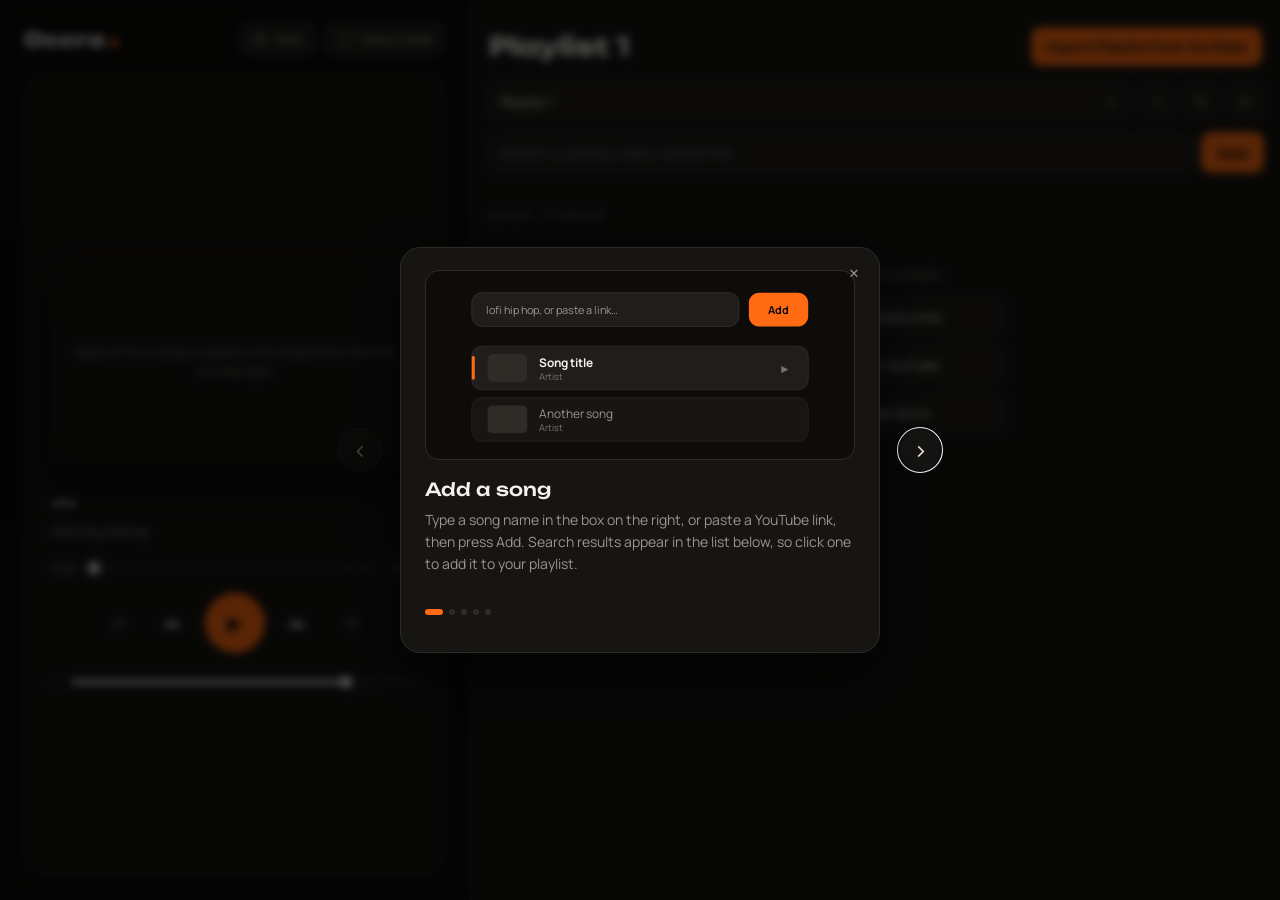
<file: site/index.html>
<!doctype html>
<html lang="en">
<head>
<meta charset="utf-8">
<meta name="viewport" content="width=device-width,initial-scale=1">
<title>Occra</title>
<link rel="icon" type="image/png" href="assets/occra-logo.png">
<link rel="apple-touch-icon" href="assets/occra-logo.png">
<meta name="theme-color" content="#0d0c0b">
<link rel="preconnect" href="https://fonts.googleapis.com">
<link rel="preconnect" href="https://fonts.gstatic.com" crossorigin>
<link href="https://fonts.googleapis.com/css2?family=Unbounded:wght@500;700&family=Manrope:wght@400;500;700&display=swap" rel="stylesheet">
<link rel="stylesheet" href="style.css">
<script src="https://accounts.google.com/gsi/client" async defer></script>
</head>
<body>
<div class="main">
  <div class="top"><div class="brand">Occra<i></i></div><div class="tops"><button class="tg" id="hb" title="How to use Occra (?)"><svg viewBox="0 0 24 24" width="15" height="15" fill="none" stroke="currentColor" stroke-width="2" stroke-linecap="round" stroke-linejoin="round"><circle cx="12" cy="12" r="9"/><path d="M9.5 9.6a2.5 2.5 0 1 1 3.5 2.3c-.7.4-1 .9-1 1.7M12 17h.01"/></svg><span>Help</span></button><button class="tg" id="vm" title="Toggle video mode (V)"><svg viewBox="0 0 24 24" width="15" height="15" fill="none" stroke="currentColor" stroke-width="2" stroke-linecap="round" stroke-linejoin="round"><path d="M4 9V4h5M20 9V4h-5M4 15v5h5M20 15v5h-5"/></svg><span>Video mode</span></button></div></div>
  <div class="center">
    <div class="stage"><div id="yt"></div><div class="empty" id="empty">Search for a song or paste a YouTube link in the list on the right</div></div>
    <div class="bar"><span id="cur">0:00</span><input type="range" id="seek" min="0" max="1000" value="0"><span id="dur">0:00</span></div>
    <div class="side">
      <div class="title" id="title">—</div>
      <div class="sub" id="sub">Nothing playing</div>
      <div class="ctl">
        <button id="shuf" class="sm" title="Shuffle">⇄</button>
        <button id="prev" title="Previous">⏮</button>
        <button id="pp" class="play" title="Play / Pause">▶</button>
        <button id="next" title="Next">⏭</button>
        <button id="rep" class="sm" title="Repeat">⟳</button>
      </div>
      <div class="vrow"><span>♪</span><input type="range" class="vol" id="vol" min="0" max="100" value="80" title="Volume"></div>
    </div>
  </div>
</div>
<aside>
  <div class="ph"><input id="plname" class="plname" spellcheck="false" title="Click to rename playlist"><button id="mine" class="imp">Import Playlist from YouTube</button></div>
  <div class="pl">
    <div class="dd" id="dd"><button class="ddb" id="ddb" aria-haspopup="listbox" aria-expanded="false"><span class="ddt" id="ddt"></span><svg viewBox="0 0 24 24" width="16" height="16" fill="none" stroke="currentColor" stroke-width="2" stroke-linecap="round" stroke-linejoin="round"><path d="M6 9l6 6 6-6"/></svg></button><div class="ddm" id="ddm" role="listbox" hidden></div></div>
    <button class="ib" id="nl" title="New playlist">+</button>
    <button class="ib" id="rn" title="Rename">✎</button>
    <button class="ib" id="dl" title="Delete playlist">✕</button>
  </div>
  <div class="add"><input type="text" id="url" placeholder="Search, or paste a video / playlist link" autocomplete="off" aria-autocomplete="list" aria-controls="sug"><button id="go">Add</button><div class="sug" id="sug" role="listbox" hidden></div></div>
  <div class="msg"><span id="msg"></span><a id="back" style="display:none">← Back</a></div>
  <div class="hd" id="hd"></div>
  <ul id="list"></ul>
</aside>
<div class="modal" id="modal" hidden><div class="mbox" role="dialog" aria-modal="true" aria-labelledby="mTitle"><h3 id="mTitle"></h3><p id="mText"></p><input type="text" id="mInput" spellcheck="false" maxlength="60"><div class="mbtn"><button class="mc" id="mCancel">Cancel</button><button class="mo" id="mOk">OK</button></div></div></div>
<div class="help" id="help" hidden>
  <button class="hnav" id="hPrev" aria-label="Previous tip">‹</button>
  <div class="hbox" role="dialog" aria-modal="true" aria-labelledby="hTitle">
    <button class="hx" id="hClose" aria-label="Close">✕</button>
    <div class="hill" id="hIll"></div>
    <h3 id="hTitle"></h3>
    <p id="hText"></p>
    <div class="hnote" id="hNote"></div>
    <div class="hfoot"><div class="hdots" id="hDots"></div><button class="hdone" id="hDone" hidden>Got it</button></div>
  </div>
  <button class="hnav" id="hNext" aria-label="Next tip">›</button>
</div>
<script src="config.js"></script>
<script src="app.js"></script>
</body>
</html>
</file>
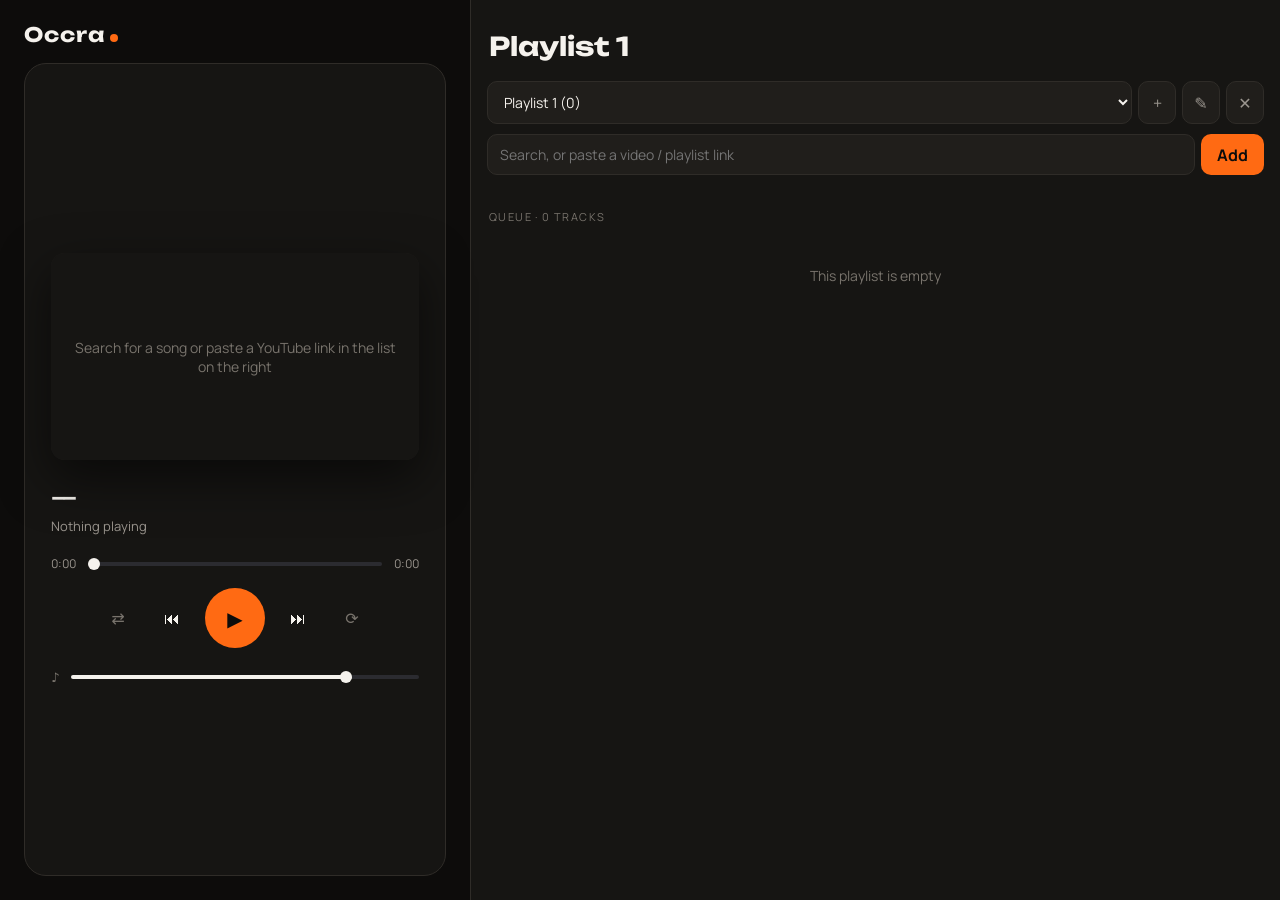
<file: site/index.html.html>
<!doctype html>
<html lang="en">
<head>
<meta charset="utf-8">
<meta name="viewport" content="width=device-width,initial-scale=1">
<title>Occra</title>
<link rel="preconnect" href="https://fonts.googleapis.com">
<link rel="preconnect" href="https://fonts.gstatic.com" crossorigin>
<link href="https://fonts.googleapis.com/css2?family=Unbounded:wght@500;700&family=Manrope:wght@400;500;700&display=swap" rel="stylesheet">
<link rel="stylesheet" href="style.css">
</head>
<body>
<div class="main">
  <div class="top"><div class="brand">Occra<i></i></div></div>
  <div class="center">
    <div class="stage"><div id="yt"></div><div class="empty" id="empty">Search for a song or paste a YouTube link in the list on the right</div></div>
    <div class="title" id="title">—</div>
    <div class="sub" id="sub">Nothing playing</div>
    <div class="bar"><span id="cur">0:00</span><input type="range" id="seek" min="0" max="1000" value="0"><span id="dur">0:00</span></div>
    <div class="ctl">
      <button id="shuf" class="sm" title="Shuffle">⇄</button>
      <button id="prev" title="Previous">⏮</button>
      <button id="pp" class="play" title="Play / Pause">▶</button>
      <button id="next" title="Next">⏭</button>
      <button id="rep" class="sm" title="Repeat">⟳</button>
    </div>
    <div class="vrow"><span>♪</span><input type="range" class="vol" id="vol" min="0" max="100" value="80" title="Volume"></div>
  </div>
</div>
<aside>
  <div class="ph"><input id="plname" class="plname" spellcheck="false" title="Click to rename playlist"></div>
  <div class="pl">
    <select id="sel"></select>
    <button class="ib" id="nl" title="New playlist">+</button>
    <button class="ib" id="rn" title="Rename">✎</button>
    <button class="ib" id="dl" title="Delete playlist">✕</button>
  </div>
  <div class="add"><input type="text" id="url" placeholder="Search, or paste a video / playlist link"><button id="go">Add</button></div>
  <div class="msg"><span id="msg"></span><a id="back" style="display:none">← Back</a></div>
  <div class="hd" id="hd"></div>
  <ul id="list"></ul>
</aside>
<script>
(function(){
var $=function(i){return document.getElementById(i)};
var API='https://YOUR-WORKER.workers.dev'; // <- paste your deployed Worker URL here
var S={lists:[{id:'l1',name:'Playlist 1',q:[],cur:-1}],active:'l1'};
try{var s=JSON.parse(localStorage.getItem('occra_v1')||'null');if(s&&s.lists&&s.lists.length)S=s}catch(e){}
S.lists.forEach(function(l){l.name=l.name.replace(/^Danh sách /,'Playlist ');l.q.forEach(function(it){if(it.title&&it.title.indexOf('Đang tải')===0)it.title='Loading title…'})});
var shuffle=false,repeat=false,player=null,ready=false,dragFrom=-1,results=null;
function save(){try{localStorage.setItem('occra_v1',JSON.stringify(S))}catch(e){}}
function L(){return S.lists.filter(function(l){return l.id===S.active})[0]||S.lists[0]}
function fmt(t){t=Math.floor(t||0);return Math.floor(t/60)+':'+('0'+t%60).slice(-2)}
function msg(t){$('msg').textContent=t;if(t)setTimeout(function(){if($('msg').textContent===t)$('msg').textContent=''},4000)}
function fill(el,p){el.style.setProperty('--p',p+'%')}
function parseId(s){var m=s.match(/(?:v=|youtu\.be\/|embed\/|shorts\/|live\/)([\w-]{11})/);if(m)return m[1];return /^[\w-]{11}$/.test(s)?s:null}
function api(path,params){
  if(API.indexOf('YOUR-WORKER')>-1){msg('Set API in occra.html to your Worker URL first');return Promise.reject()}
  var qs=Object.keys(params).filter(function(k){return params[k]}).map(function(k){return k+'='+encodeURIComponent(params[k])}).join('&');
  return fetch(API+'/'+path+'?'+qs).then(function(r){return r.json()}).then(function(d){
    if(d.error){msg('API error: '+(d.error.message||'').slice(0,80));throw 0}return d}).catch(function(e){if(e)msg('Cannot reach the server');throw 0});
}

/* ---- adding ---- */
function addItems(arr){
  var l=L(),first=l.q.length;
  arr.forEach(function(x){l.q.push(x)});
  if(l.cur<0&&ready&&arr.length)play(first);
  save();render();
}
function addIds(ids){
  var items=ids.map(function(id){
    var it={id:id,title:'Loading title…',by:''};
    fetch('https://noembed.com/json?url='+encodeURIComponent('https://www.youtube.com/watch?v='+id)).then(function(r){return r.json()})
      .then(function(d){it.title=d.title||('Video '+id);it.by=d.author_name||'';save();render()}).catch(function(){it.title='Video '+id;render()});
    return it});
  addItems(items);
}
function importPlaylist(pid,tok,acc){
  acc=acc||[];msg('Importing playlist…');
  api('playlist',{id:pid,pageToken:tok}).then(function(d){
    d.items.forEach(function(x){acc.push(x)});
    if(d.next&&acc.length<300)importPlaylist(pid,d.next,acc);
    else{addItems(acc);msg('Added '+acc.length+' tracks from playlist')}
  }).catch(function(){});
}
function search(qs){
  msg('Searching…');
  api('search',{q:qs}).then(function(d){results=d.items;msg('');render()}).catch(function(){});
}
function submit(){
  var v=$('url').value.trim();if(!v)return;
  var lm=v.match(/[?&]list=([\w-]+)/);
  if(lm&&!/^RD/.test(lm[1])){importPlaylist(lm[1]);$('url').value='';return}
  var toks=v.split(/[\s,]+/).filter(Boolean),ids=toks.map(parseId);
  if(ids.every(Boolean)){results=null;addIds(ids);$('url').value='';return}
  results=null;search(v);
}

/* ---- render ---- */
function render(){
  var l=L(),sel=$('sel');
  if(document.activeElement!==$('plname'))$('plname').value=l.name;
  sel.innerHTML='';S.lists.forEach(function(x){var o=document.createElement('option');o.value=x.id;o.textContent=x.name+' ('+x.q.length+')';if(x.id===l.id)o.selected=true;sel.appendChild(o)});
  var ul=$('list');ul.innerHTML='';
  var src=results||l.q;
  $('hd').textContent=results?'Search results':'Queue · '+l.q.length+(l.q.length===1?' track':' tracks');
  $('back').style.display=results?'inline':'none';
  if(!src.length){var h=document.createElement('div');h.className='hint';h.textContent=results?'No results':'This playlist is empty';ul.appendChild(h)}
  src.forEach(function(it,i){
    var li=document.createElement('li'),isCur=!results&&i===l.cur;if(isCur)li.className='cur';
    var im=document.createElement('img');im.src='https://i.ytimg.com/vi/'+it.id+'/default.jpg';im.alt='';
    var tx=document.createElement('span');tx.className='tx';
    var t=document.createElement('span');t.className='t';t.textContent=it.title;
    var by=document.createElement('span');by.className='by';by.textContent=it.by||'';
    tx.append(t,by);
    if(results){
      var b=document.createElement('button');b.textContent='+';b.className='ib';b.style.cssText='width:30px;height:30px;flex:none';
      li.append(im,tx,b);
      li.onclick=function(){addItems([{id:it.id,title:it.title,by:it.by}]);msg('Added: '+it.title.slice(0,40))};
    }else{
      var g=document.createElement('span');g.className='grip';g.textContent='⠿';
      var n=document.createElement('span');n.className='n';n.textContent=isCur?'▶':i+1;
      var a=document.createElement('span');a.className='acts';
      [['▲',function(){move(i,i-1)}],['▼',function(){move(i,i+1)}],['✕',function(){del(i)}]].forEach(function(b){
        var x=document.createElement('button');x.textContent=b[0];x.onclick=function(e){e.stopPropagation();b[1]()};a.appendChild(x)});
      li.append(g,n,im,tx,a);li.draggable=true;
      li.onclick=function(){play(i)};
      li.ondragstart=function(e){dragFrom=i;li.classList.add('drag');e.dataTransfer.effectAllowed='move';try{e.dataTransfer.setData('text/plain',''+i)}catch(x){}};
      li.ondragend=function(){dragFrom=-1;render()};
      li.ondragover=function(e){e.preventDefault();li.classList.add('over')};
      li.ondragleave=function(){li.classList.remove('over')};
      li.ondrop=function(e){e.preventDefault();if(dragFrom>-1)move(dragFrom,i)};
    }
    ul.appendChild(li);
  });
  var c=ul.querySelector('.cur');if(c)c.scrollIntoView({block:'nearest',behavior:'smooth'});
  var it=l.q[l.cur];
  $('title').textContent=it?it.title:'—';
  $('sub').textContent=it?(it.by||'YouTube'):'Nothing playing';
  $('empty').style.display=it?'none':'grid';
}
function move(a,b){var l=L();if(b<0||b>=l.q.length||a===b)return;var ci=l.q[l.cur],x=l.q.splice(a,1)[0];l.q.splice(b,0,x);l.cur=ci?l.q.indexOf(ci):-1;save();render()}
function del(i){
  var l=L(),was=i===l.cur;l.q.splice(i,1);
  if(was){l.cur=-1;if(l.q.length)play(Math.min(i,l.q.length-1));else if(ready)player.stopVideo()}
  else if(i<l.cur)l.cur--;
  save();render();
}

/* ---- player ---- */
window.onYouTubeIframeAPIReady=function(){
  player=new YT.Player('yt',{width:'100%',height:'100%',playerVars:{playsinline:1,rel:0,modestbranding:1,controls:0,disablekb:1},
    events:{onReady:function(){ready=true;player.setVolume($('vol').value);var l=L();if(l.cur>=0&&l.q[l.cur])player.cueVideoById(l.q[l.cur].id);render()},
      onStateChange:onState,onError:function(){msg('This video can\'t be played, skipped');next(true)}}});
};
var tag=document.createElement('script');tag.src='https://www.youtube.com/iframe_api';document.head.appendChild(tag);
function play(i){var l=L();if(i<0||i>=l.q.length)return;l.cur=i;save();render();if(ready)player.loadVideoById(l.q[i].id)}
var msSet=false;
function mediaSession(it){
  if(!('mediaSession' in navigator))return;
  navigator.mediaSession.metadata=new MediaMetadata({title:it.title,artist:it.by||'YouTube',album:'Occra',artwork:[{src:'https://i.ytimg.com/vi/'+it.id+'/hqdefault.jpg',sizes:'480x360',type:'image/jpeg'}]});
  if(msSet)return;msSet=true;
  [['play',function(){player.playVideo()}],['pause',function(){player.pauseVideo()}],['nexttrack',next],['previoustrack',prev]].forEach(function(h){try{navigator.mediaSession.setActionHandler(h[0],h[1])}catch(e){}});
}
function next(){
  var l=L(),n;if(!l.q.length)return;
  if(shuffle&&l.q.length>1){do{n=Math.floor(Math.random()*l.q.length)}while(n===l.cur)}
  else{n=l.cur+1;if(n>=l.q.length){if(repeat)n=0;else return}}
  play(n);
}
function prev(){var l=L();if(player&&player.getCurrentTime()>3){player.seekTo(0);return}play(l.cur>0?l.cur-1:(repeat?l.q.length-1:0))}
function onState(e){
  var l=L(),it=l.q[l.cur];
  $('pp').textContent=e.data===1?'⏸':'▶';
  if(e.data===1&&it)mediaSession(it);
  if(e.data===1&&it){var d=player.getVideoData();
    if(d.title&&(!it.by||it.title.indexOf('Loading')===0||it.title.indexOf('Video ')===0)){it.title=d.title;it.by=d.author||it.by;save();render()}}
  if(e.data===0){if(repeat&&l.q.length===1){player.seekTo(0);player.playVideo()}else next()}
}
setInterval(function(){
  if(!ready||!player.getDuration)return;
  var d=player.getDuration(),c=player.getCurrentTime(),sk=$('seek');
  if(d&&!sk.dataset.drag){sk.value=c/d*1000;fill(sk,c/d*100)}
  $('cur').textContent=fmt(c);$('dur').textContent=fmt(d);
},500);

/* ---- UI ---- */
$('go').onclick=submit;
$('url').onkeydown=function(e){if(e.key==='Enter')submit()};
$('back').onclick=function(){results=null;render()};
$('pp').onclick=function(){if(!ready)return;var l=L();if(l.cur<0&&l.q.length){play(0);return}player.getPlayerState()===1?player.pauseVideo():player.playVideo()};
$('next').onclick=next;$('prev').onclick=prev;
$('shuf').onclick=function(){shuffle=!shuffle;this.classList.toggle('on',shuffle)};
$('rep').onclick=function(){repeat=!repeat;this.classList.toggle('on',repeat)};
var vol=$('vol');fill(vol,80);
vol.oninput=function(){fill(vol,this.value);ready&&player.setVolume(this.value)};
var sk=$('seek');
sk.onmousedown=sk.ontouchstart=function(){this.dataset.drag=1};
sk.oninput=function(){fill(sk,this.value/10)};
sk.onchange=function(){delete this.dataset.drag;if(ready)player.seekTo(player.getDuration()*this.value/1000,true)};
$('sel').onchange=function(){S.active=this.value;results=null;var l=L();save();render();if(ready){if(l.cur>=0&&l.q[l.cur])player.cueVideoById(l.q[l.cur].id);else player.stopVideo()}};
$('nl').onclick=function(){var n=prompt('New playlist name:');if(!n||!n.trim())return;var id='l'+Date.now();S.lists.push({id:id,name:n.trim(),q:[],cur:-1});S.active=id;results=null;save();render();if(ready)player.stopVideo()};
$('rn').onclick=function(){var e=$('plname');e.focus();e.select()};
$('plname').onkeydown=function(e){if(e.key==='Enter')this.blur();if(e.key==='Escape'){this.value=L().name;this.blur()}};
$('plname').onblur=function(){var n=this.value.trim();if(n)L().name=n;this.value=L().name;save();render()};
$('dl').onclick=function(){
  if(S.lists.length<2){msg('You need at least one playlist');return}
  if(!confirm('Delete playlist "'+L().name+'"?'))return;
  S.lists=S.lists.filter(function(x){return x.id!==S.active});S.active=S.lists[0].id;results=null;save();render();
  var l=L();if(ready){if(l.cur>=0&&l.q[l.cur])player.cueVideoById(l.q[l.cur].id);else player.stopVideo()}
};
document.addEventListener('keydown',function(e){if(e.target.tagName==='INPUT'||e.target.tagName==='SELECT')return;if(e.code==='Space'){e.preventDefault();$('pp').click()}});
render();
})();
</script>
</body>
</html>
</file>
<file: site/style.css>
:root{--o:#ff6a13;--o-hi:#ff8238;--o-lo:#e85d10;--o-soft:rgba(255,106,19,.10);--bg:#0d0c0b;--p1:#161513;--p2:#201e1b;--ln:#2f2c28;--w:#f5f2ed;--txt:#d9d4cc;--mu:#9a958e;--mu2:#78736c}
*{box-sizing:border-box}
html,body{height:100%;margin:0}
body{font-family:Manrope,system-ui,sans-serif;background:var(--bg);color:var(--w);display:flex;overflow:hidden}
button{font:inherit;cursor:pointer;border:0;background:none;color:inherit}
.main{width:470px;flex:none;padding:22px 24px 24px;display:flex;flex-direction:column;height:100%}
.top{display:flex;justify-content:space-between;align-items:center}
.brand{font-family:Unbounded,sans-serif;font-weight:700;font-size:20px;letter-spacing:1px}
.brand i{display:inline-block;width:8px;height:8px;border-radius:50%;background:var(--o);margin-left:4px}
.gear{color:var(--mu);font-size:13px;padding:6px 10px;border-radius:8px}
.gear:hover{color:var(--w);background:var(--p2)}
.key{display:none;margin-top:12px;background:var(--p1);border:1px solid var(--ln);border-radius:12px;padding:14px;font-size:13px;color:var(--mu);line-height:1.5}
.key.show{display:block}
.key input{width:100%;margin-top:8px}
.center{flex:1;display:flex;flex-direction:column;justify-content:center;background:var(--p1);border:1px solid var(--ln);border-radius:22px;padding:26px;margin-top:16px;min-height:0}
.stage{background:var(--p2);border-radius:14px;overflow:hidden;aspect-ratio:16/9;position:relative;width:100%;box-shadow:0 18px 50px rgba(0,0,0,.55)}
.stage iframe{position:absolute;inset:0;width:100%;height:100%;border:0;pointer-events:none}
.empty{position:absolute;inset:0;display:grid;place-items:center;color:var(--mu2);text-align:center;padding:20px;font-size:14px;background:var(--p1)}
.title{font-family:Unbounded,sans-serif;font-weight:500;font-size:22px;margin-top:24px;white-space:nowrap;overflow:hidden;text-overflow:ellipsis}
.sub{color:var(--mu);font-size:13px;margin-top:6px}
.bar{display:flex;align-items:center;gap:12px;margin-top:20px;font-size:12px;color:var(--mu);font-variant-numeric:tabular-nums}
input[type=range]{-webkit-appearance:none;appearance:none;height:4px;border-radius:2px;outline:0;flex:1;margin:0;background:linear-gradient(to right,var(--f,var(--o)) var(--p,0%),#2b2b30 var(--p,0%))}
input[type=range]::-webkit-slider-thumb{-webkit-appearance:none;width:12px;height:12px;border-radius:50%;background:var(--w)}
input[type=range]::-moz-range-thumb{width:12px;height:12px;border:0;border-radius:50%;background:var(--w)}
.ctl{display:flex;align-items:center;justify-content:center;gap:12px;margin-top:16px}
.ctl button{width:42px;height:42px;border-radius:50%;font-size:16px;color:var(--w)}
.ctl button:hover{background:var(--p2)}
.ctl .sm{color:var(--mu2)}
.ctl .on{color:var(--o)}
.ctl .play{width:60px;height:60px;background:var(--o);color:var(--bg);font-size:20px}
.ctl .play:hover{background:var(--o-hi)}
.vol{flex:1;--f:var(--w)}
.vrow{display:flex;align-items:center;gap:12px;margin-top:20px;color:var(--mu2);font-size:13px}
.ph{padding:26px 18px 2px;display:flex;align-items:center;gap:12px}
.plname{flex:1;min-width:0;background:transparent;border:0;border-bottom:1px solid transparent;border-radius:0;color:var(--w);font-family:Unbounded,sans-serif;font-weight:700;font-size:26px;padding:4px 0;outline:0}
.plname:hover{border-bottom-color:var(--ln)}
.plname:focus{border-bottom-color:var(--o)}
aside{flex:1;min-width:0;background:var(--p1);display:flex;flex-direction:column;border-left:1px solid var(--ln);height:100%}
.pl{display:flex;gap:6px;padding:12px 16px 10px}
select,input[type=text],.key input{background:var(--p2);color:var(--w);border:1px solid var(--ln);border-radius:10px;padding:10px 12px;font:inherit;font-size:14px;outline:0;min-width:0}
select{flex:1}
select:focus,input:focus{border-color:var(--o)}
.ib{width:38px;border-radius:10px;background:var(--p2);color:var(--mu);border:1px solid var(--ln)}
.ib:hover{color:var(--w);border-color:var(--mu2)}
.add{display:flex;gap:6px;padding:0 16px 8px;position:relative}
.add input{flex:1}
.add button{background:var(--o);color:var(--bg);border-radius:10px;padding:0 16px;font-weight:700}
.msg{padding:0 18px 6px;font-size:12px;color:var(--mu);min-height:20px;display:flex;justify-content:space-between}
.msg a{color:var(--w);cursor:pointer;text-decoration:underline}
.hd{padding:6px 18px 8px;font-size:11px;letter-spacing:1.4px;text-transform:uppercase;color:var(--mu2)}
ul{list-style:none;margin:0;padding:0 8px 16px;overflow:auto;flex:1}
li{display:flex;align-items:center;gap:10px;padding:9px 10px;border-radius:10px;cursor:pointer;color:var(--mu);border-left:2px solid transparent}
li:hover{background:var(--p2);color:var(--w)}
li.cur{background:var(--o-soft);border-left-color:var(--o);color:var(--w)}
li.cur .t{font-weight:700;font-size:15px;color:var(--o)}
li.over{outline:1px dashed var(--o);outline-offset:-1px}
li.drag{opacity:.35}
.n{width:20px;text-align:center;font-size:12px;flex:none;color:var(--mu2)}
li.cur .n{color:var(--o)}
li img{width:44px;height:33px;object-fit:cover;border-radius:6px;flex:none;background:var(--ln)}
.tx{flex:1;min-width:0}
.t{display:block;white-space:nowrap;overflow:hidden;text-overflow:ellipsis;font-size:14px}
.by{display:block;font-size:11px;color:var(--mu2);white-space:nowrap;overflow:hidden;text-overflow:ellipsis;margin-top:1px}
.acts{display:flex;opacity:0;flex:none}
li:hover .acts,li.cur .acts{opacity:1}
.acts button{width:24px;height:24px;font-size:11px;border-radius:6px;color:var(--mu)}
.acts button:hover{background:var(--o);color:var(--bg)}
.grip{cursor:grab;color:var(--mu2);flex:none}
.hint{padding:34px 20px;text-align:center;color:var(--mu2);font-size:14px}
::-webkit-scrollbar{width:8px}::-webkit-scrollbar-thumb{background:var(--ln);border-radius:4px}

.imp{flex:none;background:var(--o);color:var(--bg);border-radius:10px;padding:10px 16px;font-weight:700;font-size:14px;white-space:nowrap}

.modal{position:fixed;inset:0;background:rgba(0,0,0,.6);backdrop-filter:blur(4px);display:grid;place-items:center;z-index:50}
.modal[hidden]{display:none}
.mbox{width:min(400px,90vw);background:var(--p1);border:1px solid var(--ln);border-radius:18px;padding:24px;box-shadow:0 24px 60px rgba(0,0,0,.6)}
.mbox h3{margin:0;font-family:Unbounded,sans-serif;font-weight:500;font-size:18px}
.mbox p{margin:10px 0 0;color:var(--mu);font-size:14px;line-height:1.5}
.mbox input{width:100%;margin-top:16px}
.mbtn{display:flex;justify-content:flex-end;gap:8px;margin-top:22px}
.mbtn button{padding:10px 18px;border-radius:10px;font-weight:700;font-size:14px}
.mc{background:var(--p2);color:var(--mu);border:1px solid var(--ln)}
.mc:hover{color:var(--w)}
.mo{background:var(--o);color:var(--bg)}
.mo.danger{background:var(--w)}

.dd{position:relative;flex:1;min-width:0}
.ddb{width:100%;display:flex;align-items:center;justify-content:space-between;gap:8px;background:var(--p2);color:var(--w);border:1px solid var(--ln);border-radius:10px;padding:10px 12px;font-size:14px;text-align:left}
.ddb:hover{border-color:var(--mu2)}
.ddb.open{border-color:var(--o)}
.ddb svg{flex:none;color:var(--mu);transition:transform .15s}
.ddb.open svg{transform:rotate(180deg)}
.ddt{flex:1;min-width:0;white-space:nowrap;overflow:hidden;text-overflow:ellipsis}
.ddm{position:absolute;left:0;right:0;top:calc(100% + 6px);background:var(--p1);border:1px solid var(--ln);border-radius:12px;padding:6px;max-height:260px;overflow:auto;z-index:20;box-shadow:0 16px 40px rgba(0,0,0,.55)}
.ddm[hidden]{display:none}
.ddi{display:flex;align-items:center;gap:10px;padding:9px 10px;border-radius:8px;cursor:pointer;color:var(--mu);font-size:14px;outline:0}
.ddi:hover,.ddi:focus{background:var(--p2);color:var(--w)}
.ddi.on{color:var(--w)}
.ddi i{width:6px;height:6px;border-radius:50%;flex:none;background:transparent}
.ddi.on i{background:var(--o)}
.ddn{flex:1;min-width:0;white-space:nowrap;overflow:hidden;text-overflow:ellipsis}
.ddc{font-size:12px;color:var(--mu2)}

/* layout order + video mode */
.side{display:contents}
.title{order:1}.sub{order:2}.bar{order:3}.ctl{order:4}.vrow{order:5}
.tg{display:flex;align-items:center;gap:8px;padding:7px 12px;border-radius:10px;background:var(--p2);border:1px solid var(--ln);color:var(--mu);font-size:13px;font-weight:500}
.tg:hover{color:var(--w);border-color:var(--mu2)}
body.vmode aside{display:none}
body.vmode .main{width:auto;flex:1;min-width:0}
body.vmode .center{--vw:min(100%,calc((100vh - 190px) * 1.7778));display:grid;grid-template-columns:minmax(0,1fr) 300px;grid-template-rows:auto auto;column-gap:28px;row-gap:16px;justify-content:normal;align-content:center}
body.vmode .stage{grid-column:1;grid-row:1;width:var(--vw);justify-self:center}
body.vmode .bar{grid-column:1;grid-row:2;width:var(--vw);justify-self:center;margin-top:0}
body.vmode .side{display:flex;flex-direction:column;justify-content:center;grid-column:2;grid-row:1 / span 2;border-left:1px solid var(--ln);padding-left:28px;min-width:0}
body.vmode .title{margin-top:0;white-space:normal;font-size:20px;line-height:1.35;overflow:visible}
body.vmode .sub{margin-top:8px}
body.vmode .ctl{margin-top:30px}

/* help guide */
.tops{display:flex;gap:8px}
.help{position:fixed;inset:0;z-index:60;background:rgba(0,0,0,.65);backdrop-filter:blur(4px);display:flex;align-items:center;justify-content:center;gap:18px;padding:0 16px}
.help[hidden]{display:none}
.hbox{position:relative;width:min(480px,calc(100vw - 150px));background:var(--p1);border:1px solid var(--ln);border-radius:20px;padding:22px 24px 20px;box-shadow:0 24px 60px rgba(0,0,0,.6)}
.hx{position:absolute;top:10px;right:10px;width:30px;height:30px;border-radius:8px;color:var(--mu);z-index:2;font-size:13px}
.hx:hover{background:var(--p2);color:var(--w)}
.hill{background:var(--bg);border:1px solid var(--ln);border-radius:14px;height:190px;overflow:hidden}
.hill svg{width:100%;height:100%;display:block}
.hill svg text{font-family:Manrope,system-ui,sans-serif;font-size:11px;fill:var(--mu)}
.hill .a{fill:var(--p2);stroke:var(--ln)}
.hill .b{fill:var(--bg)}
.hill .o{fill:var(--o)}
.hill .l{fill:var(--ln)}
.hill .m{fill:var(--mu2)}
.hill .w{fill:var(--w)}
.hill .so{fill:none;stroke:var(--o);stroke-width:1.5}
.hill .sd{fill:none;stroke:var(--o);stroke-width:1.5;stroke-dasharray:4 3}
.hill .sm{fill:none;stroke:var(--mu2);stroke-width:2;stroke-linecap:round}
.hill .dots{fill:none;stroke:var(--mu2);stroke-width:2;stroke-linecap:round;stroke-dasharray:.1 5}
.hill svg text.d{fill:var(--bg);font-weight:700}
.hill svg text.t{fill:var(--w)}
.hill svg text.s{font-size:9.5px;fill:var(--mu2)}
.hbox h3{margin:18px 0 0;font-family:Unbounded,sans-serif;font-weight:500;font-size:18px;line-height:1.3}
.hbox p{margin:8px 0 0;color:var(--mu);font-size:14px;line-height:1.55}
.hnote{margin-top:10px;font-size:13px;color:var(--mu2)}
.hnote:empty{display:none}
.hnote a{color:var(--w)}
.hfoot{display:flex;align-items:center;justify-content:space-between;margin-top:18px;min-height:40px}
.hdots{display:flex;gap:6px;align-items:center}
.hdots i{width:6px;height:6px;border-radius:50%;background:var(--ln);transition:width .15s}
.hdots i.on{background:var(--o);width:18px;border-radius:3px}
.hdone{background:var(--o);color:var(--bg);border-radius:10px;padding:10px 18px;font-weight:700;font-size:14px}
.hnav{width:44px;height:44px;border-radius:50%;background:var(--p1);border:1px solid var(--ln);color:var(--w);font-size:24px;line-height:1;flex:none}
.hnav:hover:not(:disabled){border-color:var(--o);color:var(--o)}
.hnav:disabled{opacity:.25;cursor:default}
.hh{margin-bottom:14px}
.hb{display:block;width:100%;max-width:260px;margin:8px auto 0;padding:10px 14px;border-radius:10px;background:var(--p2);border:1px solid var(--ln);color:var(--w);font-size:13px}
.hb:hover{border-color:var(--o)}

/* palette v2 */
li .t{color:var(--txt)}
li.cur .t{color:var(--o)}
.by{color:var(--mu)}
.add button:hover,.imp:hover,.mo:hover,.hdone:hover{background:var(--o-hi)}
.add button:active,.imp:active,.mo:active,.hdone:active,.ctl .play:active{background:var(--o-lo)}

/* view transition: playlist <-> video mode */
.vt .stage{view-transition-name:stage}
.vt aside{view-transition-name:pl}
.vt .tops{view-transition-name:tops}
::view-transition-group(root){animation-duration:.28s}
::view-transition-group(tops),::view-transition-group(stage){animation-duration:.34s;animation-timing-function:cubic-bezier(.22,.8,.3,1)}
::view-transition-old(pl){animation:pl-out .22s ease-in both}
::view-transition-new(pl){animation:pl-in .3s cubic-bezier(.22,.8,.3,1) both}
@keyframes pl-out{to{transform:translateX(48px);opacity:0}}
@keyframes pl-in{from{transform:translateX(48px);opacity:0}}
@media (prefers-reduced-motion:reduce){::view-transition-group(*),::view-transition-old(*),::view-transition-new(*){animation:none!important}}

/* search suggestions */
.sug{position:absolute;left:16px;right:16px;top:calc(100% - 2px);background:var(--p1);border:1px solid var(--ln);border-radius:12px;padding:6px;z-index:30;box-shadow:0 16px 40px rgba(0,0,0,.55);max-height:340px;overflow:auto}
.sug[hidden]{display:none}
.sgh{padding:6px 10px 4px;font-size:11px;letter-spacing:1.4px;text-transform:uppercase;color:var(--mu2)}
.sg{display:flex;align-items:center;gap:10px;padding:9px 10px;border-radius:8px;cursor:pointer;color:var(--mu);font-size:14px}
.sg.on{background:var(--p2);color:var(--w)}
.sgi{flex:none;display:grid;place-items:center;color:var(--mu2)}
.sg.on .sgi{color:var(--o)}
.sgt{flex:1;min-width:0;white-space:nowrap;overflow:hidden;text-overflow:ellipsis}
.sgt b{color:var(--w);font-weight:700}
.sg.q .sgt{color:var(--w)}
.sgx{flex:none;width:22px;height:22px;border-radius:6px;font-size:11px;color:var(--mu2);opacity:0}
.sg:hover .sgx,.sg.on .sgx{opacity:1}
.sgx:hover{background:var(--ln);color:var(--w)}
</file>
